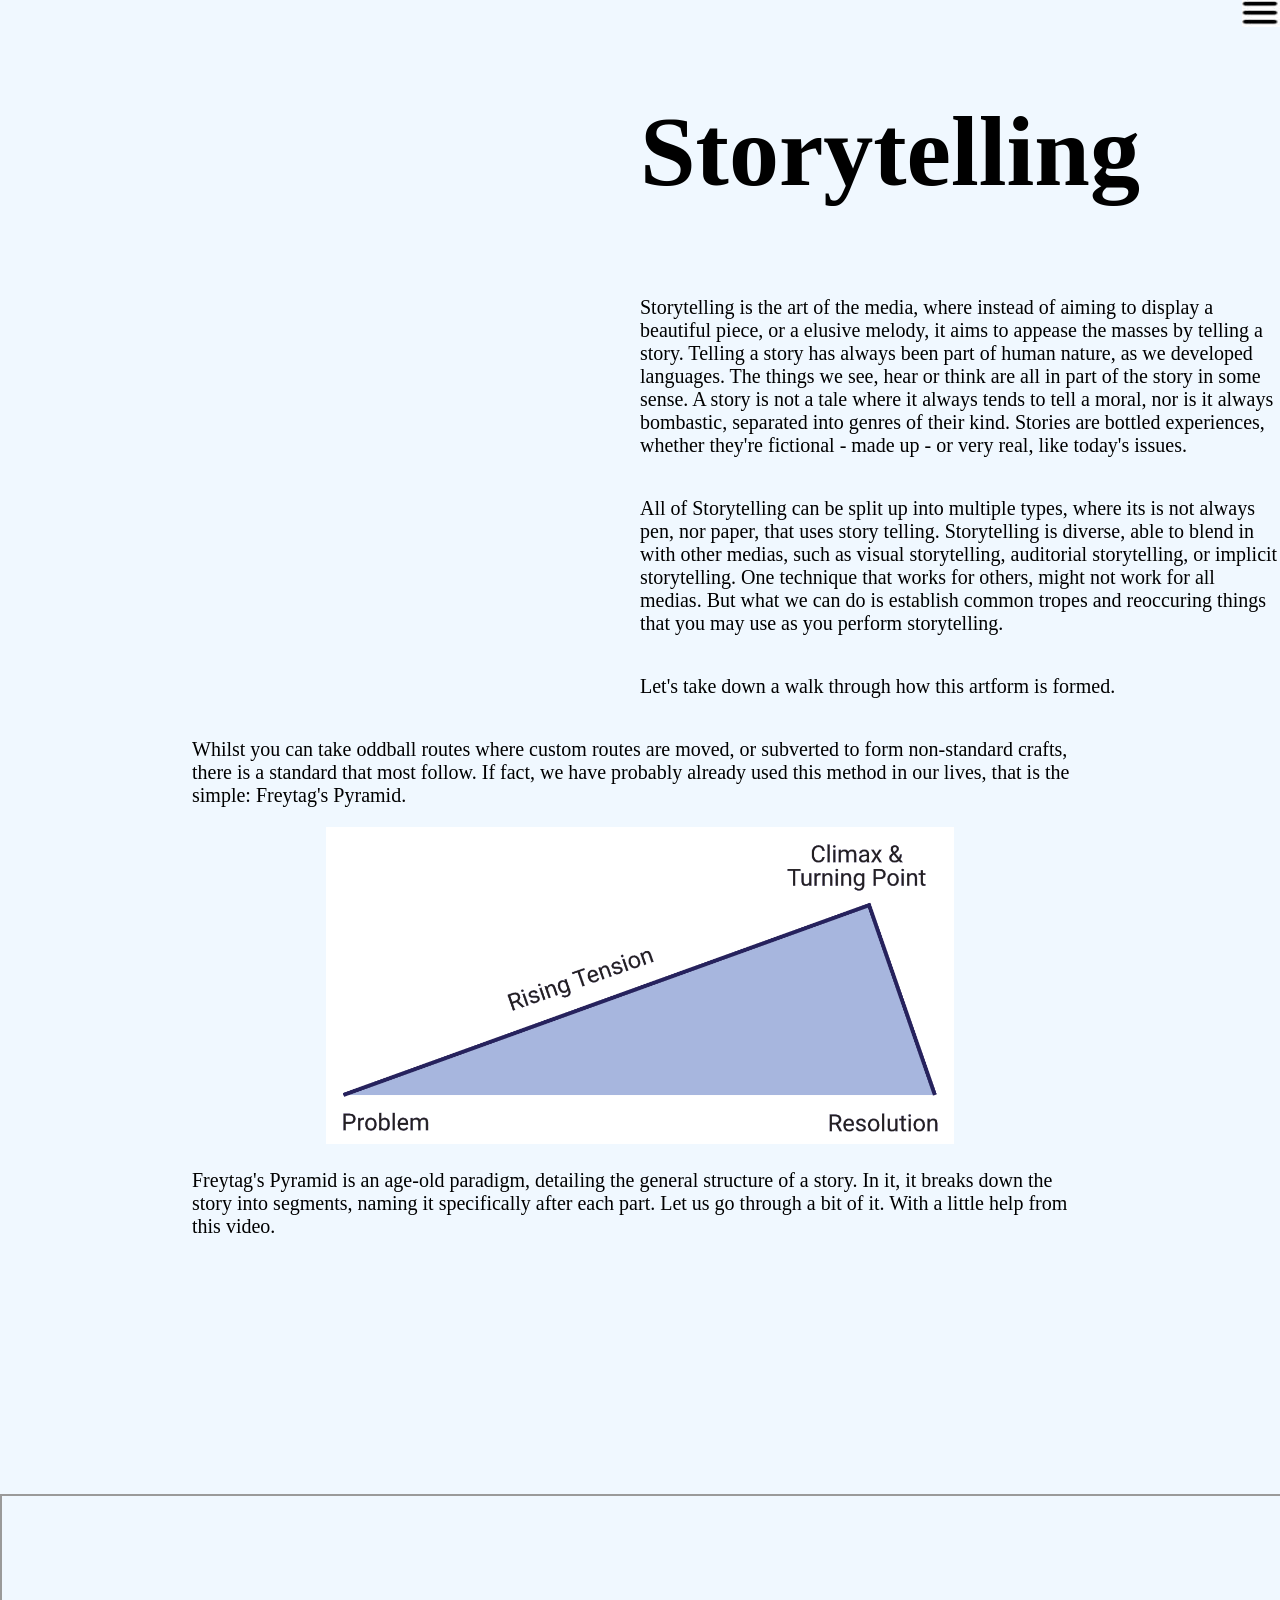
<file: index.html>
<!DOCTYPE html>

<html>
    <head>
        <script src = "main.js" defer></script>
        <link href="style.css" type="text/css" rel="stylesheet">
        <title>Storybuilding</title>
    </head>
    <body>

        <!-- Top Navbar goes here -->
        <div class="navbar", id="navbarcontainer">
            <!-- Title Top Display -->

            <div class="navbar", id="navbarbuttonall">
                <div class="navbar navbarbutton",  id="navbarbutton1">
                    <!-- Topic Button for How One's Words can change a Setting -->
                    Strategies for Storytelling
                </div>
                <div class="navbar navbarbutton", id="navbarbutton2">
                    <!-- Topic Button for Good examples in Games -->
                    Good Examples in Games
                </div>
                <div class="navbar navbarbutton", id="navbarbutton3">
                   <!-- Topic Button for Strategies for Subtle Storytelling -->
                   How Words can Change a Setting
                </div>
                <div class="navbar navbarbutton", id="navbarbutton4">
                    <img id = "navimg" src="images/menu.jpg" alt="Menu">
                </div>
            </div>
        </div>

        <div class="topicintro">
            <!-- Beginning intro segment -->
            <h1 id="topictitle">
                Storytelling
            </h1>
            <p>
                Storytelling is the art of the media, where instead of aiming to display a beautiful piece, or a elusive melody, it aims to appease the masses by telling a story. 
                Telling a story has always been part of human nature, as we developed languages. The things we see, hear or think are all in part of the story in some sense. 
                A story is not a tale where it always tends to tell a moral, nor is it always bombastic, separated into genres of their kind. Stories are bottled experiences, whether they're fictional - made up - or very real, like today's issues.
            </p>
            <p>

                All of Storytelling can be split up into multiple types, where its is not always pen, nor paper, that uses story telling. 
                Storytelling is diverse, able to blend in with other medias, such as visual storytelling, auditorial storytelling, or implicit storytelling.
                One technique that works for others, might not work for all medias. But what we can do is establish common tropes and reoccuring things that you may use as you perform storytelling.
            </p>
            <p>
                Let's take down a walk through how this artform is formed.
            </p>
        </div>

        <div class="formation">
            <!-- Contextual knowledge to set up subtopics -->
            <p>
                Whilst you can take oddball routes where custom routes are moved, or subverted to form non-standard crafts, there is a standard that most follow. 
                If fact, we have probably already used this method in our lives, that is the simple: Freytag's Pyramid.
            </p>
            <div class="formation" id="freytag">
                <img id="fretagid" src="images/freytag.png" alt="Picture of Freytag's Pyramid">
            </div>
            <p>
                Freytag's Pyramid is an age-old paradigm, detailing the general structure of a story. 
                In it, it breaks down the story into segments, naming it specifically after each part.
                Let us go through a bit of it. With a little help from this video.
            </p>

        </div>
        
        <div class="firstinteractive">
            <div class="firstdecoration">

        </div>
            <iframe id="firstinteractivevid" src="https://www.youtube.com/embed/XGnukFxdSxU"></iframe>
            <div class="secondecoration">

            </div>
        </div>
        
       
    </body>
</html>
</file>
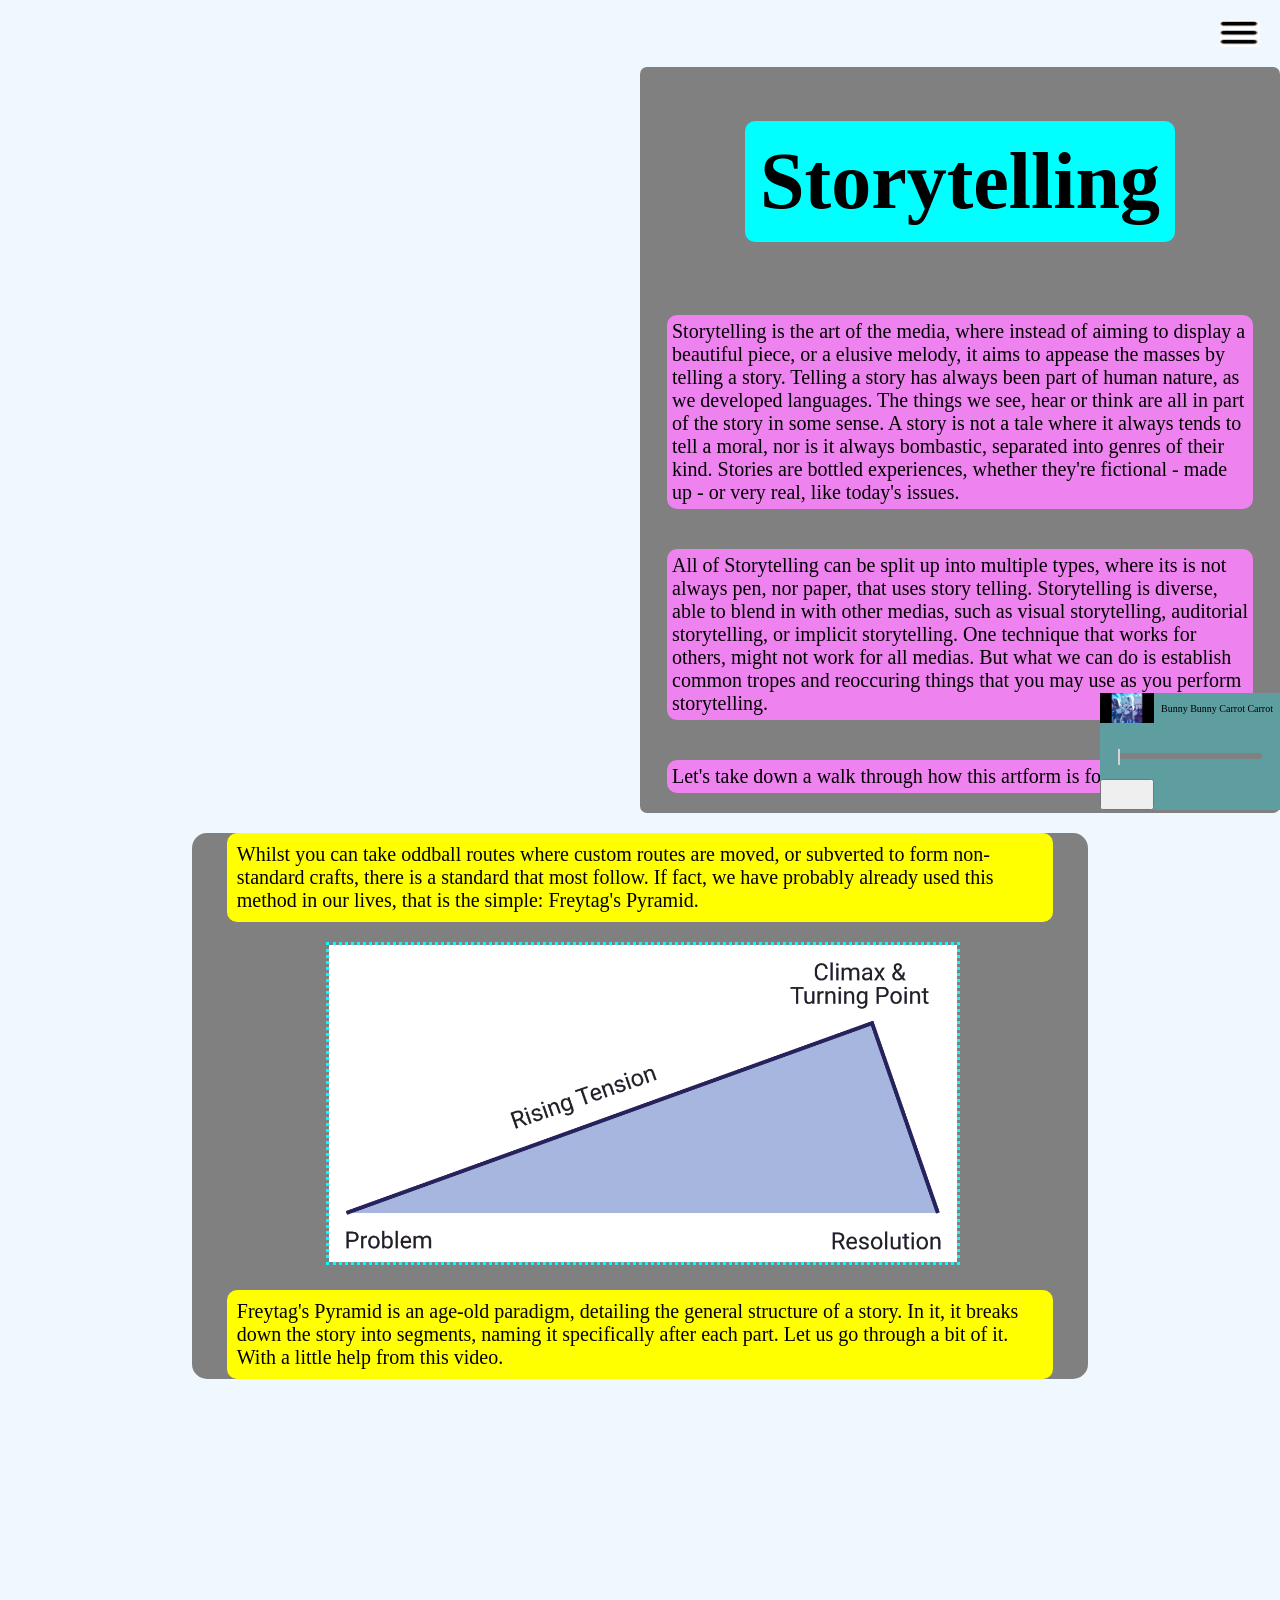
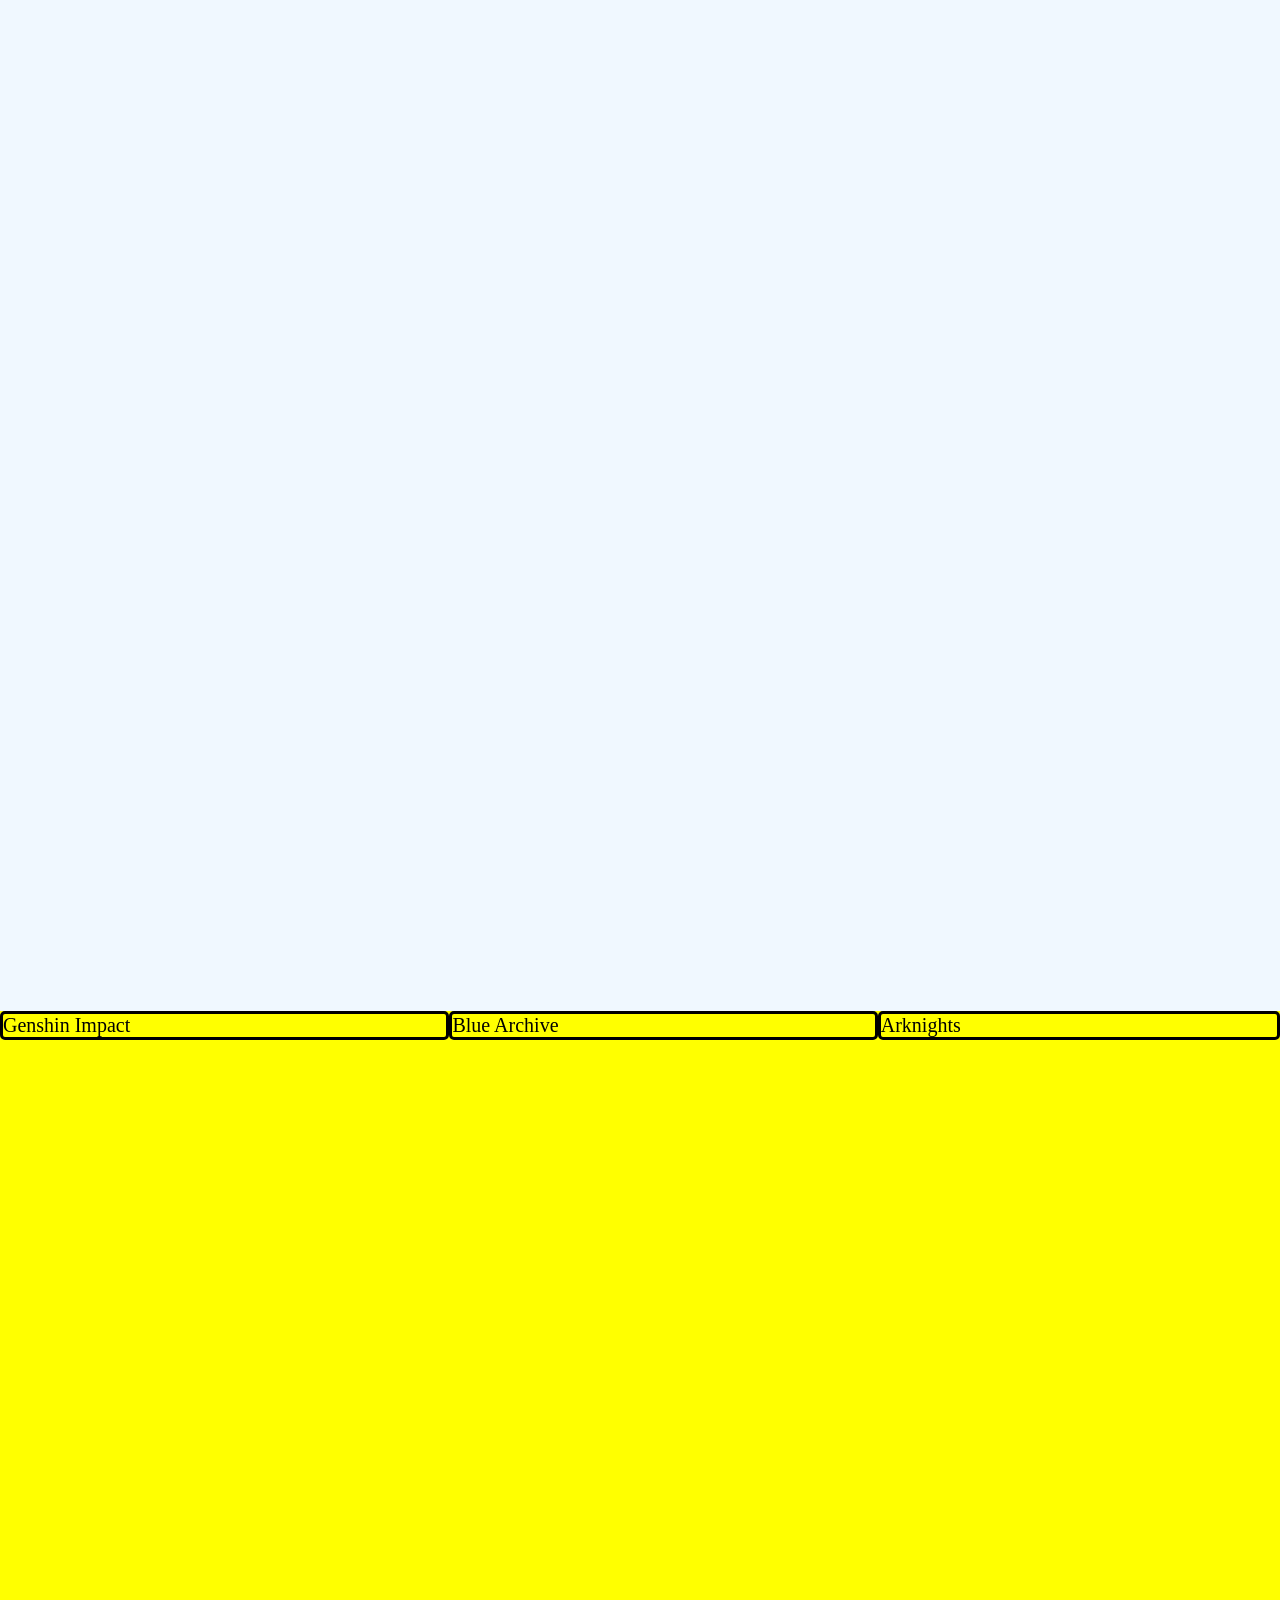
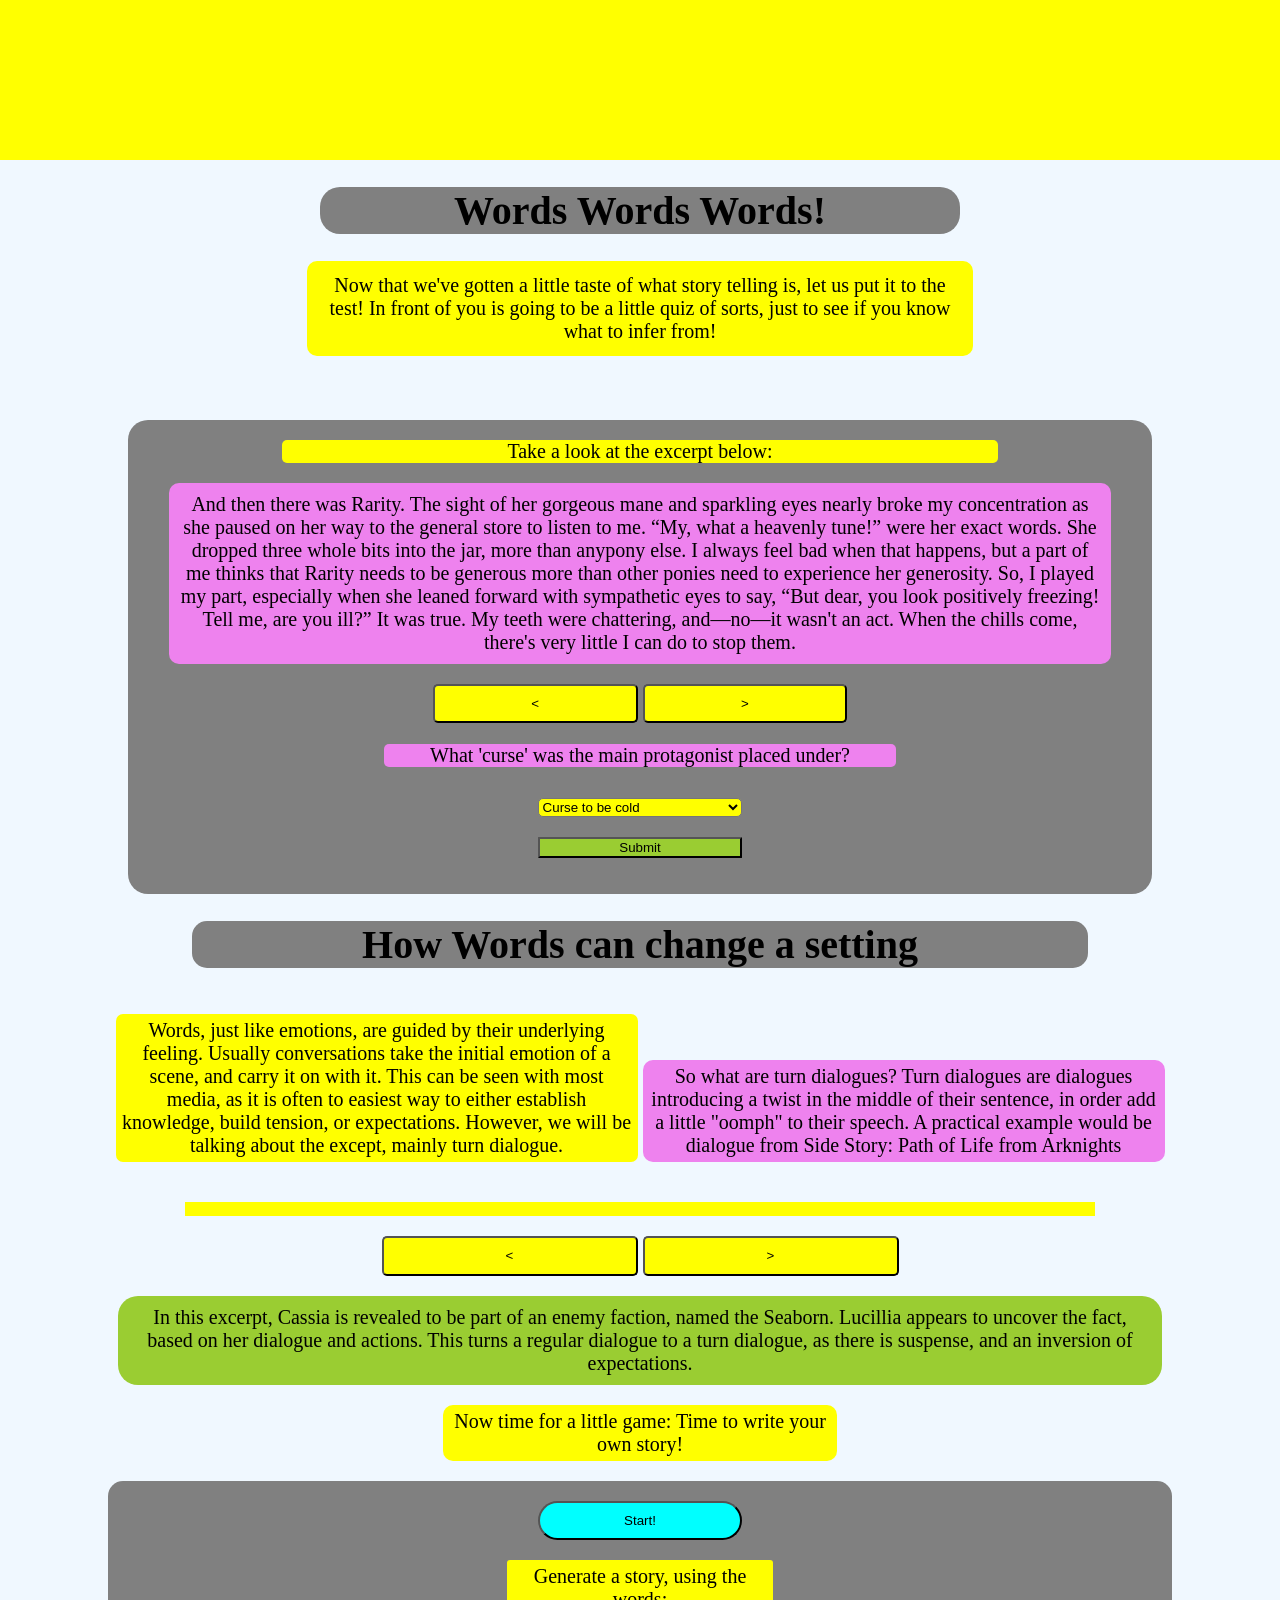
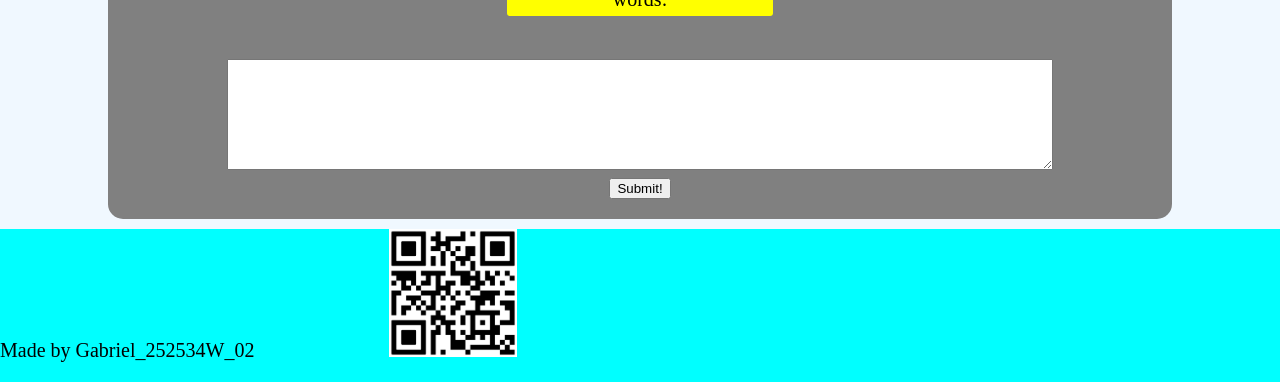
<file: webdevA2/index.html>
<!DOCTYPE html>

<html>
    <head>
        <script src = "main.js" defer></script>
        <link href="style.css" type="text/css" rel="stylesheet">
        <script src="https://www.youtube.com/iframe_api"></script>
        <title>Storybuilding</title>
        <meta name="viewport" content="width=device-width, initial-scale=1.0">
    </head>
    <body>

        <!-- Top Navbar goes here -->

        <div class="navbar" id="navbarcontainer">

            <!-- Title Top Display -->

            <div class="navbar" id="navbarbuttonall">

                <div class="navbar navbarbutton"  id="navbarbutton1">

                    <!-- Topic Button for Freytag's Pyramid -->

                    <a href="#freytag">Freytag's Pyramid</a>

                </div>

                <div class="navbar navbarbutton" id="navbarbutton2">

                    <!-- Topic Button for Good examples in Games -->

                    <a href="#firsttag">Good Examples in Games</a>

                </div>

                <div class="navbar navbarbutton" id="navbarbutton3">

                   <!-- Topic Button for Words -->

                   <a href="#fourthtitle">How Words can Change a Setting</a>

                </div>

                <!--img for menu-->

                <div class="navbar navbarbutton" id="navbarbutton4">

                    <img id = "navimg" src="images/menu.jpg" alt="Menu">

                </div>

            </div>

        </div>





        <div class="topicintro">

            <!-- Beginning intro segment -->

            <h1 id="topictitle">

                Storytelling

            </h1>

            <p class="info">

                Storytelling is the art of the media, where instead of aiming to display a beautiful piece, or a elusive melody, it aims to appease the masses by telling a story. 
                Telling a story has always been part of human nature, as we developed languages. The things we see, hear or think are all in part of the story in some sense. 
                A story is not a tale where it always tends to tell a moral, nor is it always bombastic, separated into genres of their kind. Stories are bottled experiences, whether they're fictional - made up - or very real, like today's issues.

            </p>

            <p class="info">

                All of Storytelling can be split up into multiple types, where its is not always pen, nor paper, that uses story telling. 
                Storytelling is diverse, able to blend in with other medias, such as visual storytelling, auditorial storytelling, or implicit storytelling.
                One technique that works for others, might not work for all medias. But what we can do is establish common tropes and reoccuring things that you may use as you perform storytelling.

            </p>

            <p class="info">

                Let's take down a walk through how this artform is formed.

            </p>

        </div>

        <div class="formation">

            <!-- Contextual knowledge to set up subtopics -->

            <p class="formationinfo">
                Whilst you can take oddball routes where custom routes are moved, or subverted to form non-standard crafts, there is a standard that most follow. 
                If fact, we have probably already used this method in our lives, that is the simple: Freytag's Pyramid.
            </p>

            <div class="formation" id="freytag">

                <img id="fretagid" src="images/freytag.png" alt="Picture of Freytag's Pyramid">

            </div>

            <p class="formationinfo">
                Freytag's Pyramid is an age-old paradigm, detailing the general structure of a story. 
                In it, it breaks down the story into segments, naming it specifically after each part.
                Let us go through a bit of it. With a little help from this video.
            </p>

        </div>




        
        <div class="firstinteractive">

            <!--setup decoration for video-->

            <div class="decoration" id="decoration1">

            </div>

            <div id="firstinteractivevid">
                
            </div>

            <div class="decoration" id="decoration2">

            </div>

            <div class="decoration" id="decoration3">

            </div>

        </div>




        
        <div class="secondinteractive">

            <!--video selector for part 2-->

            <div id="firsttag">
                Genshin Impact
            </div>

            <div id="secondtag">
                Blue Archive
            </div>

            <div id="thirdtag">
                Arknights
            </div>

            <!--all videos here-->

            <div id="videoholder">

                <iframe class="embedr" id="video1" src="https://www.youtube.com/embed/sfIszIvoUBo"></iframe>
                <iframe class="embedr" id="video2" src="https://www.youtube.com/embed/4JCi171IVqs"></iframe>
                <iframe class="embedr" id="video3" src="https://www.youtube.com/embed/3tO_oXWpA4Q"></iframe>

            </div>
       </div>
    

      

       <div class="thirdinteractive">

        <!--third section-->

            <h1 id="thirdtitle">
                Words Words Words!
            </h1>

            <p id="thirdinfo">
                Now that we've gotten a little taste of what story telling is, let us put it to the test! 
                In front of you is going to be a little quiz of sorts, just to see if you know what to infer from!
            </p>

            
            
            <div class="test">

                <p class="excerpt1">

                    Take a look at the excerpt below:

                </p>

                <p class="excerpt1p">

                    And then there was Rarity. The sight of her gorgeous mane and sparkling eyes nearly broke my concentration as she paused on her way to the general store to listen to me. “My, what a heavenly tune!” were her exact words. She dropped three whole bits into the jar, more than anypony else. I always feel bad when that happens, but a part of me thinks that Rarity needs to be generous more than other ponies need to experience her generosity.

                    So, I played my part, especially when she leaned forward with sympathetic eyes to say, “But dear, you look positively freezing! Tell me, are you ill?” It was true. My teeth were chattering, and—no—it wasn't an act. When the chills come, there's very little I can do to stop them.

                </p>

                <button class="button" id="left">

                    &lt;

                </button>

                <button class="button" id="right">

                    >

                </button>

                <br>

                <!--question area-->

                <p id="question">
                    What 'curse' was the main protagonist placed under?
                </p>

                <select id="submissionfield">

                    <option id="option1">Curse to be cold</option>
                    <option id="option2">Curse to not be remembered</option>
                    <option id="option3">Curse to not be seen</option>

                </select><br>

                <button id="submission">Submit</button>

                <br>

                <p id="reply"></p>

            </div>
       </div>


       <div class="thirdsubtopic">

        <!--technically the 3rd part-->

            <h1 id="fourthtitle">How Words can change a setting</h1>

            <p id="thirdpara"> Words, just like emotions, are guided by their underlying feeling. 
                Usually conversations take the initial emotion of a scene, and carry it on with it.
                This can be seen with most media, as it is often to easiest way to either establish knowledge, build tension, or expectations.
                However, we will be talking about the except, mainly turn dialogue.

            </p>

            <p id="fourthpara">
                So what are turn dialogues? 
                Turn dialogues are dialogues introducing a twist in the middle of their sentence, in order add a little "oomph" to their speech.
                A practical example would be dialogue from Side Story: Path of Life from Arknights

            </p>

            <!--page flip-->

            <p class="excerpt2">

            </p>

            <button class="button" id="left2">

                &lt;

            </button>

            <button class="button" id="right2">

                >

            </button>

            <p id="fifthpara">

                In this excerpt, Cassia is revealed to be part of an enemy faction, named the Seaborn. 
                Lucillia appears to uncover the fact, based on her dialogue and actions.
                This turns a regular dialogue to a turn dialogue, as there is suspense, and an inversion of expectations.

            </p>

            <p id="sixthintro">

                Now time for a little game:
                Time to write your own story!

            </p>

            <!-- game start-->

            <div id="fourthinteractive">

                <button id="startgame">

                    Start!

                </button>

                <p id ="prompt">

                    Generate a story, using the words:

                </p>

                <div id="timer">

                </div>


                <div id="texttyper">

                    <br>

                    <textarea id="submissionarea" rows="7">

                    </textarea>

                    <br>

                </div>

                <button id="submitgame">

                    Submit!

                </button>

            </div>
              
       </div>

       <!--sidebar for bgm music-->
        <div id="popupmusic">

            <div id="songpicture">

                <img id="rabbit" src="images/rabbitsquad.jpg" alt="rabbit squad">
            
            </div>

            <div id="songname">

                <p>

                    Bunny Bunny Carrot Carrot

                </p>

            </div>

            <div id="songbar">
                <div id="songlength">
                    <div id="songselector">
                    <audio id="neurosong" src="audio/Neurosong.mp3" preload="metadata" controls></audio> 
                    </div>
                </div>
                
            </div>

            <button id="play">

            </button>

            
        </div>

        <!--final footer-->
        <footer>

                <div id="footerdiv">
                    <p id ="finalnotes">
                    Made by Gabriel_252534W_02
                    </p>
                    <div id="qrscaler">
                        <img id="qrcode" src="images/frame.png">
                        
                    </div>
                </div>
                

        </footer>

    </body>
</html>
</file>
<file: style.css>
body{
    background-color:aliceblue;
    font-size:1.25em;
    margin:0;
}

.navbar{
    display:flex;
    justify-content: flex-end;
}
.navbarbutton{
    align-items:center;
    justify-content:center;
    margin-left:10%;
    transition: opacity 400ms ease-in-out,display 500ms allow-discrete;
    
}
   


#navbarbutton4{
    transition:rotate 400ms;
}
#navimg{
    height:3vh;
    width:3vw;
    transition: rotate 400ms;
    
}




.topicintro{
    display:flex;
    justify-content:center;
    width:50%;
   
    position:relative;
    left:50%;
    flex-direction:column;
}
#topictitle{
    font-size:5em;
}
.formation{
    width:70%;
    margin:auto;
}
#fretagid{
    max-width:100%;
    height:auto;
}
.firstinteractive{
    margin-block: 20%;
    position:relative;
    padding-top:56.25%;
    width:100%;
}
#firstinteractivevid{
    height:100%;
    width:100%;
    z-index:-100;
    position: absolute;
    top: 0;
    left: 0;
    bottom: 0;
    right: 0;
}
.firstdecoration{
    top:0;
    width:100%;
    height:51%;
    z-index:100;
    position:absolute;
    background-color:yellow;
    animation: videosummon-top 4s;
    animation-fill-mode:forwards;
}
.secondecoration{
    bottom:0;
    width:100%;
    height:51%;
    z-index:100;
    position:absolute;
    background-color:yellow;
    animation: videosummon-top 4s;
    animation-fill-mode:forwards;
}

@keyframes videosummon-top{
    0% {left:100%;}
    50% {left: 0%;}
    100% {left:-100%;}
}
</file>
<file: webdevA2/style.css>
body{
    background-color:aliceblue;
    font-size:1.25em;
    margin:0;
}




/* navbar styling */
.navbar{

    display:flex;
    justify-content: flex-end;
}

.navbarbutton{

    align-items:center;
    justify-content:center;
    margin:20px;
    transition: opacity 0.3s ease-in-out, transform 0.3s ease;
    
}

#navbarbutton4{
    transition:rotate 400ms;
}

#navimg{
    height:3vh;
    width:40px;
    transition: rotate 400ms;
    
}


/*styling for beginning part*/

.topicintro{

    display:flex;
    justify-content:center;
    width:50%;
   
    position:relative;
    left:50%;
    flex-direction:column;
    background-color:grey;
    border-radius:7px;

}
.info{

    background-color:violet;
    border-radius:10px;
    width:90%;
    margin-inline:auto;
    padding:5px;
}

#topictitle{

    font-size:4em;
    margin-inline:auto;
    background-color:cyan;
    padding:15px;
    border-radius:10px;
}

.formation{

    width:70%;
    margin:auto;
    background-color:grey;
    border-radius:15px;

}

.formationinfo{

    width:90%;
    background-color:yellow;
    border-radius:10px;
    padding:10px;
    margin-inline:auto;
    margin-block:20px;
}

#fretagid{

    max-width:100%;
    height:auto;
    border-style:dotted;
    border-color:aqua;
    border-width:3px;

}



/*interactive begin*/

.firstinteractive{
    margin-block: 20%;
    position:relative;
    padding-top:56.25%;
    width:100%;
}

#firstinteractivevid{
    height:100%;
    width:100%;
    z-index:90;
    position: absolute;
    top: 0;
    left: 0;
    bottom: 0;
    right: 0;
}

#decoration1{
    top:0;
    width:100%;
    height:51%;
    z-index:100;
    position:absolute;
    background-color:yellow;
    animation:videosummon-top 4s;
    animation-fill-mode:forwards;
    animation-play-state:paused;
    
}

#decoration2{
    bottom:0;
    width:100%;
    height:51%;
    z-index:100;
    position:absolute;
    background-color:yellow;
    animation:videosummon-top 4s;
    animation-fill-mode:forwards;
    animation-play-state:paused;
}

#decoration3{
    height:0;
    z-index:150;
    position:absolute;
    top:45%;
    margin-inline:50%;
    border-top:60px solid transparent;
    border-bottom:60px solid transparent;
    border-left: 60px solid grey;
    animation:videosummon-top 4s;
    animation-fill-mode:forwards;
    animation-play-state:paused;
}

@keyframes videosummon-top{
    00% {left: 0%;}
    100% {left:-100%;}
}

@keyframes videosummon-reverse{
    0% {left:-100%;}
    100% { left:0%}
}

/*video selector style*/

.secondinteractive{
    display:grid;
    height:auto;
    width:100%;
    grid-template-columns:auto auto auto;
    grid-template-rows:auto auto;
    background-color:yellow;
}

#firsttag{
    border-radius:5px;
    border-color:rgb(0, 0, 0);
    border-style:solid;
}

#secondtag{
    border-radius:5px;
    border-color:rgb(0, 0, 0);
    border-style:solid;
}

#thirdtag{
    border-radius:5px;
    border-color:rgb(0, 0, 0);
    border-style:solid;
}
#videoholder{
    aspect-ratio:16/9;
    height:auto;
    width:100%;
    grid-column: 1/4;
    grid-row:2/3;
}
.embedr{
    
    height:100%;
    width:100%;
    top: 0;
    left: 0;
    bottom: 0;
    right: 0;
}



/*minigame style */

.thirdinteractive{

    display:flex;
    justify-content:center;
    flex-direction:column;
    text-align:center;

}
#thirdtitle{
    width:50%;
    margin-inline:auto;
    display:inline-block;
    background-color:grey;
    border-radius:20px;
}
#thirdinfo{
    margin:auto;
    display:inline-block;
    width: 50%;
    background-color:yellow;
    padding:1%;
    border-radius:10px;
}
.test{
    margin-inline:auto;
    margin-top: 5%;
    width:80%;
    display:inline-block;
    background-color:grey;
    border-radius:20px;
}
.excerpt1{
    border-radius:5px;
    background-color:yellow;
    width:70%;
    margin-inline:auto;
}
.excerpt1p{
    border-radius:10px;
    background-color:violet;
    width:90%;
    margin-inline:auto;
    padding:1%;
}
.button{
    border-radius:5px;
    display:inline-block;
    line-height:250%;
    width:20%;
    height:20%;
    background-color:yellow;
    margin-inline:auto;
    
}
#question{
    border-radius:5px;
    width:50%;
    margin-inline:auto;
    margin-block:2%;
    background-color:violet;
}
#submissionfield{
    border-radius:5px;
    width:20%;
    margin-inline:auto;
    margin-block:1%;
    background-color:yellow;
}
#submission{
    border-radius:1px;
    width:20%;
    margin-inline:auto;
    margin-block:1%;
    background-color:yellowgreen;
}
#reply{
    background-color:rgb(255, 191, 0);
    display:inline-block;
    width:10%;
    margin-inline:auto;
    margin-block:1%;
    border-radius:5px;
}


/*third topic style */

.thirdsubtopic{
    text-align:center;
}
.excerpt2{
    width:70%;
    text-align:center;
    background-color:yellow;
    margin-inline:auto;
    padding:7px;
}
#fourthtitle{
    width:70%;
    text-align:center;
    margin-inline:auto;
    background-color:grey;
    border-radius:15px;
}
#thirdpara{
    width:40%;
    
    text-align:center;
    display:inline-block;
    background-color:yellow;
    border-radius:7px;
    padding:5px;
}
#fourthpara{
    width:40%;
    height:40%;
    text-align:center;
    display:inline-block;
    background-color:violet;
    border-radius:10px;
    padding:5px;

}
#fifthpara{
    width:80%;
    text-align:center;
    margin-inline:auto;
    background-color:yellowgreen;
    padding:10px;
    border-radius:20px;
}
#sixthintro{
    width:30%;
    text-align:center;
    padding:5px;
    margin-inline:auto;
    background-color:yellow;
    border-radius:10px;
}
#fourthinteractive{
    margin-inline:auto;
    width:80%;
    background-color:grey;
    border-radius:15px;
    padding:20px;
}
#startgame{
    background-color:aqua;
    width:20%;
    line-height:250%;
    border-radius:20px;
}
#prompt{
    background-color:yellow;
    border-radius:3px;
    width:25%;
    margin-inline:auto;
    padding:5px;
}
#submissionarea{
    width:80%;
}




#footerdiv{
    margin-top:10px;
    background-color:cyan;
}

    


/*music player style*/

#popupmusic{
    position:fixed;
    background-color:cadetblue;
    height:13%;
    width:180px;
    right:0;
    bottom:10%;
    display:grid;
    grid-template-columns:30% 70%;
    grid-template-rows:auto auto auto;
}
#rabbit{
    
    width:100%;
    height:auto;
    overflow:hidden;
}
#songname{
    font-size:x-small;
    text-align:center;
    
}
#songbar{
    grid-column:1/3;
    grid-row:2/3
}
#songlength{
    background-color:grey;
    border-radius:5px;
    width:80%;
    height:20%;
    overflow:visible;
    margin:auto;
}
#songselector{
    background-color:lightgray;
    width:2px;
    height:300%;
    position:relative;
    bottom:80%;
    
    
}
#neurosong{
    display:none;
}

#qrscaler{
    height:10%;
    width:10%;
    background-color:cyan;
    display:inline-block;
}
#qrcode{
    width:100%;
    height:auto;
    visibility:visible;
    z-index:50;
}
#finalnotes{
    display:inline-block;
    width:30%;
}









/*responsive modifications*/

@media (max-width:800px){
    .navbarbutton{
        margin:10px;
    }
    .topicintro{
        position:static;
        left:0%;
        margin-inline:auto;
        
    }
    #topictitle{
        font-size:200%;
        
    }
    #decoration3{
        border-top:15px solid transparent;
        border-bottom:15px solid transparent;
        border-left: 15px solid grey;
    }
    #thirdpara{
        display:block;
        margin-inline:auto;
    }
    #fourthpara{
        display:block;
        margin-inline:auto;
    }
    #qrcode{
        visibility:hidden;
    }

}
</file>
